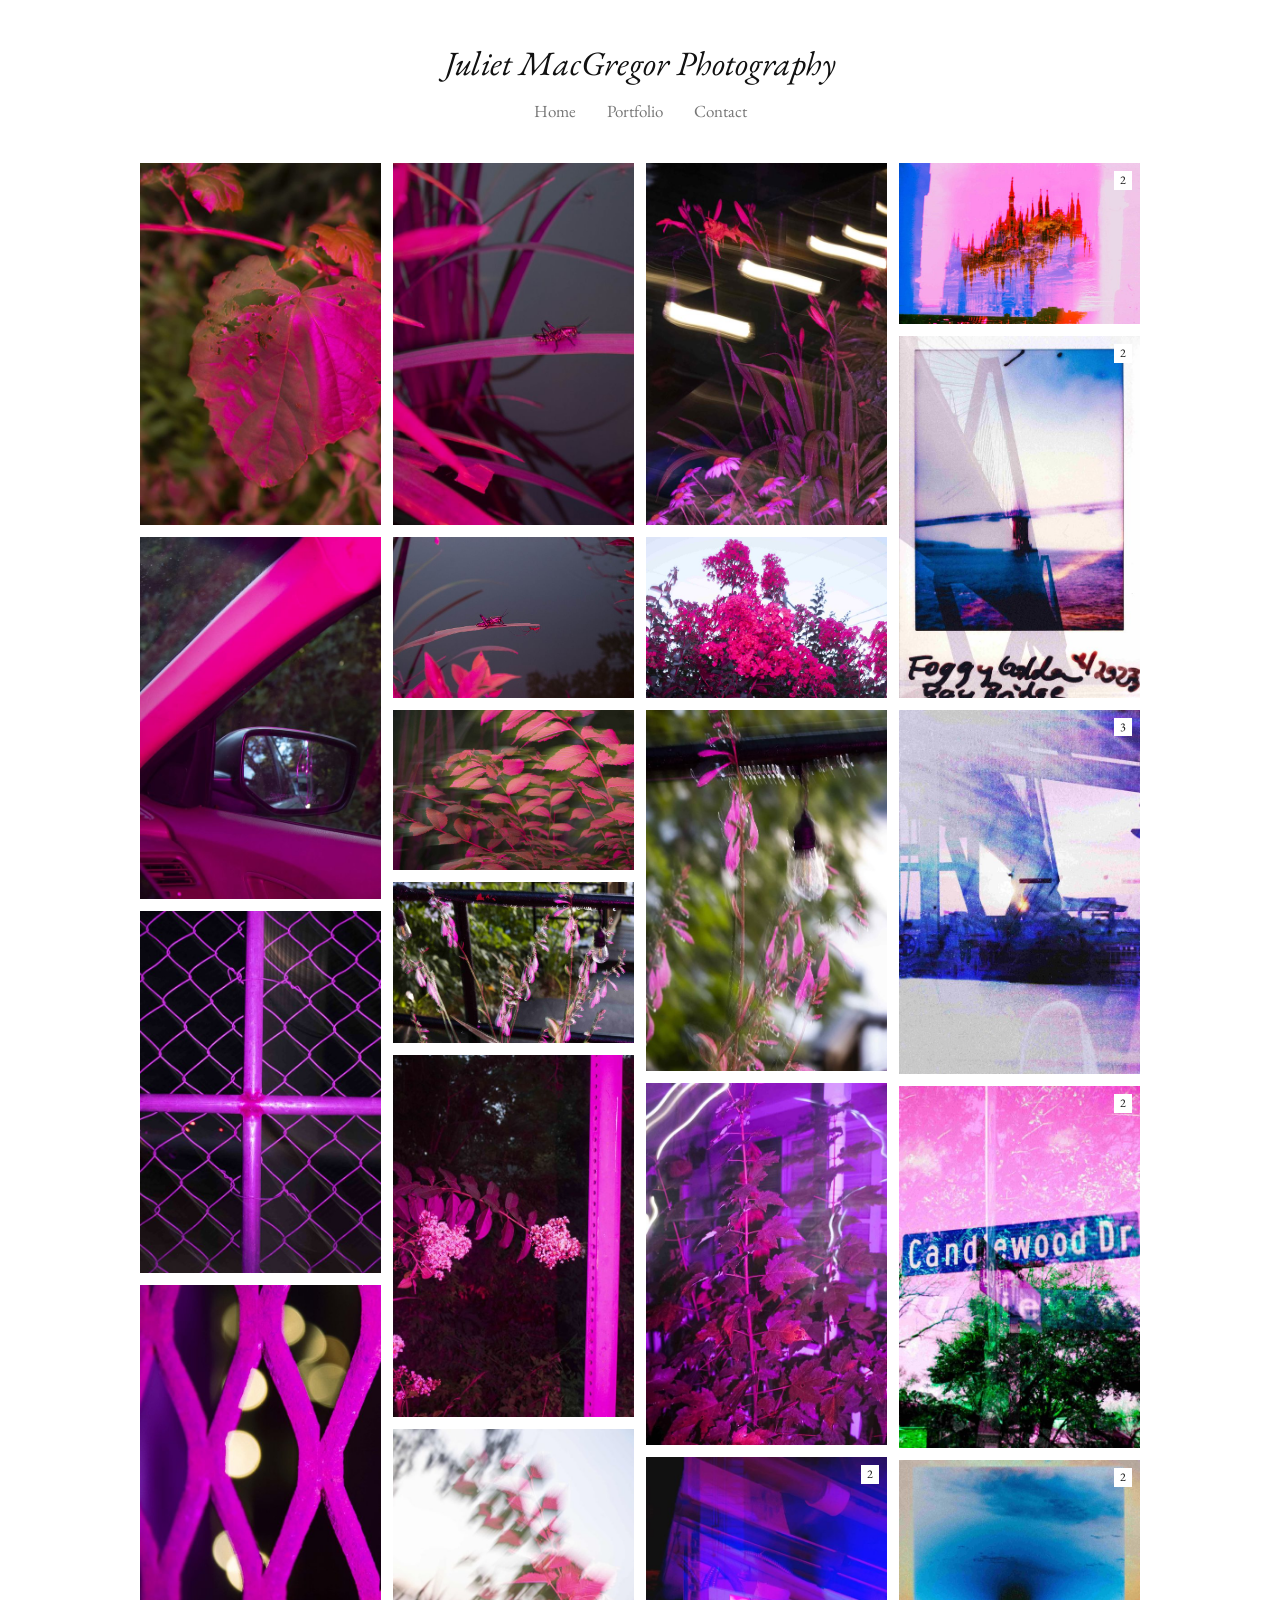
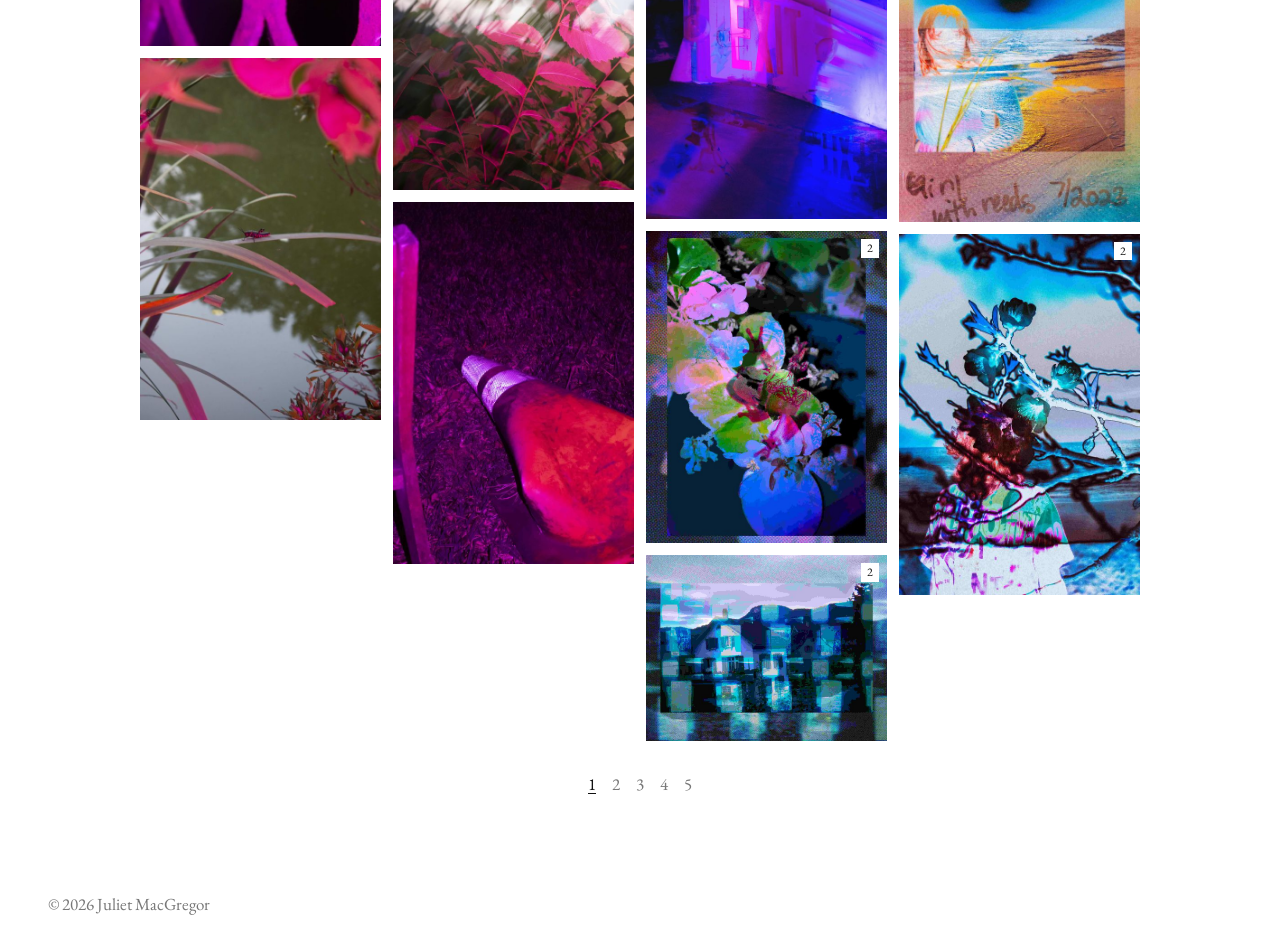
<file: portfolio.html>
<!doctype html>
<html lang="en">
<head>
  <meta charset="utf-8">
  <meta name="viewport" content="width=device-width, initial-scale=1">
  <title>Portfolio - Juliet MacGregor Photography</title>
  <link rel="preconnect" href="https://fonts.googleapis.com">
  <link rel="preconnect" href="https://fonts.gstatic.com" crossorigin>
  <link rel="stylesheet" href="https://fonts.googleapis.com/css2?family=EB+Garamond:ital@0;1&display=swap">
  <link rel="stylesheet" href="style.css">
</head>
<body>
  <header>
    <h1><a href="index.html">Juliet MacGregor Photography</a></h1>
    <nav>
      <a href="index.html">Home</a>
      <a href="portfolio.html">Portfolio</a>
      <a href="mailto:child.of.jove72@gmail.com">Contact</a>
    </nav>
  </header>

  <main>
    <div class="grid">
      <a href="img/big-leaf.jpg"><img src="thumbs/big-leaf.jpg" width="533" height="800" alt="big leaf" loading="lazy"></a>
      <a href="img/car-window.jpg"><img src="thumbs/car-window.jpg" width="533" height="800" alt="car window" loading="lazy"></a>
      <a href="img/crossbar-fence.jpg"><img src="thumbs/crossbar-fence.jpg" width="533" height="800" alt="crossbar fence" loading="lazy"></a>
      <a href="img/fence-close-up.jpg"><img src="thumbs/fence-close-up.jpg" width="533" height="800" alt="fence close up" loading="lazy"></a>
      <a href="img/grasshopper-1.jpg"><img src="thumbs/grasshopper-1.jpg" width="533" height="800" alt="grasshopper 1" loading="lazy"></a>
      <a href="img/grasshopper-2.jpg"><img src="thumbs/grasshopper-2.jpg" width="533" height="800" alt="grasshopper 2" loading="lazy"></a>
      <a href="img/grasshopper-and-spider.jpg"><img src="thumbs/grasshopper-and-spider.jpg" width="800" height="533" alt="grasshopper and spider" loading="lazy"></a>
      <a href="img/horizontal-green-and-pink-leaves.jpg"><img src="thumbs/horizontal-green-and-pink-leaves.jpg" width="800" height="533" alt="horizontal green and pink leaves" loading="lazy"></a>
      <a href="img/horizontal-rainflowers.jpg"><img src="thumbs/horizontal-rainflowers.jpg" width="800" height="533" alt="horizontal rainflowers" loading="lazy"></a>
      <a href="img/hot-pink-flowers-signpost.jpg"><img src="thumbs/hot-pink-flowers-signpost.jpg" width="533" height="800" alt="hot pink flowers signpost" loading="lazy"></a>
      <a href="img/leaves-sky-motion-blur.jpg"><img src="thumbs/leaves-sky-motion-blur.jpg" width="533" height="800" alt="leaves sky motion blur" loading="lazy"></a>
      <a href="img/magenta-traffic-cone.jpg"><img src="thumbs/magenta-traffic-cone.jpg" width="533" height="800" alt="magenta traffic cone" loading="lazy"></a>
      <a href="img/maine-flower-streaks.jpg"><img src="thumbs/maine-flower-streaks.jpg" width="533" height="800" alt="maine flower streaks" loading="lazy"></a>
      <a href="img/motion-blur-sky-bushes.jpg"><img src="thumbs/motion-blur-sky-bushes.jpg" width="800" height="533" alt="motion blur sky bushes" loading="lazy"></a>
      <a href="img/pink-and-green-raindrops.jpg"><img src="thumbs/pink-and-green-raindrops.jpg" width="533" height="800" alt="pink and green raindrops" loading="lazy"></a>
      <a href="img/pink-bush.jpg"><img src="thumbs/pink-bush.jpg" width="533" height="800" alt="pink bush" loading="lazy"></a>
      <a href="img/pink-coneflowers.jpg"><img src="thumbs/pink-coneflowers.jpg" width="533" height="800" alt="pink coneflowers" loading="lazy"></a>
      <a href="img/pink-drums.jpg"><img src="thumbs/pink-drums.jpg" width="533" height="800" alt="pink drums" loading="lazy"></a>
      <a href="img/pink-fence.jpg"><img src="thumbs/pink-fence.jpg" width="533" height="800" alt="pink fence" loading="lazy"></a>
      <a href="img/pink-lamp.jpg"><img src="thumbs/pink-lamp.jpg" width="533" height="800" alt="pink lamp" loading="lazy"></a>
      <a href="img/pink-pipes.jpg"><img src="thumbs/pink-pipes.jpg" width="533" height="800" alt="pink pipes" loading="lazy"></a>
      <a href="img/pink-spiderweb-1.jpg"><img src="thumbs/pink-spiderweb-1.jpg" width="533" height="800" alt="pink spiderweb 1" loading="lazy"></a>
      <a href="img/pink-spiderweb-2.jpg"><img src="thumbs/pink-spiderweb-2.jpg" width="533" height="800" alt="pink spiderweb 2" loading="lazy"></a>
      <a href="img/pink-spiderweb-3.jpg"><img src="thumbs/pink-spiderweb-3.jpg" width="533" height="800" alt="pink spiderweb 3" loading="lazy"></a>
      <a href="img/pink-vines.jpg"><img src="thumbs/pink-vines.jpg" width="533" height="800" alt="pink vines" loading="lazy"></a>
      <a href="img/roses-1.jpg"><img src="thumbs/roses-1.jpg" width="533" height="800" alt="roses 1" loading="lazy"></a>
      <a href="img/roses-2.jpg"><img src="thumbs/roses-2.jpg" width="533" height="800" alt="roses 2" loading="lazy"></a>
      <a href="img/spider-on-leaf.jpg"><img src="thumbs/spider-on-leaf.jpg" width="533" height="800" alt="spider on leaf" loading="lazy"></a>
      <a href="img/tall-green-and-pink-plants.jpg"><img src="thumbs/tall-green-and-pink-plants.jpg" width="533" height="800" alt="tall green and pink plants" loading="lazy"></a>
      <a href="img/watering-can.jpg"><img src="thumbs/watering-can.jpg" width="533" height="800" alt="watering can" loading="lazy"></a>
      <a href="img/arrangement-2.jpg"><img src="thumbs/arrangement-2.jpg" width="533" height="800" alt="arrangement 2" loading="lazy"></a>
      <a href="img/cupid-lizard-1.jpg"><img src="thumbs/cupid-lizard-1.jpg" width="533" height="800" alt="cupid lizard 1" loading="lazy"></a>
      <a href="img/divide-1.jpg"><img src="thumbs/divide-1.jpg" width="533" height="800" alt="divide 1" loading="lazy"></a>
      <div class="set">
        <a href="img/exit-shadow-more-editing.jpg" data-label="shadow"><img src="thumbs/exit-shadow-more-editing.jpg" width="533" height="800" alt="exit shadow more editing" loading="lazy"></a>
        <a href="img/exit-print.jpg" data-label="print" hidden></a>
        <span class="count">2</span>
      </div>
      <div class="set">
        <a href="img/frog-print.jpg" data-label="print"><img src="thumbs/frog-print.jpg" width="618" height="800" alt="frog print" loading="lazy"></a>
        <a href="img/froggy.jpg" data-label="full frame" hidden></a>
        <span class="count">2</span>
      </div>
      <div class="set">
        <a href="img/house-print.jpg" data-label="print"><img src="thumbs/house-print.jpg" width="800" height="618" alt="house print" loading="lazy"></a>
        <a href="img/house-film-slides.jpg" data-label="film slides" hidden></a>
        <span class="count">2</span>
      </div>
      <a href="img/leaf-house.jpg"><img src="thumbs/leaf-house.jpg" width="533" height="800" alt="leaf house" loading="lazy"></a>
      <a href="img/pin-light-3-fave.jpg"><img src="thumbs/pin-light-3-fave.jpg" width="533" height="800" alt="pin light 3 fave" loading="lazy"></a>
      <a href="img/portrait-1.jpg"><img src="thumbs/portrait-1.jpg" width="718" height="800" alt="portrait 1" loading="lazy"></a>
      <a href="img/portrait-2.jpg"><img src="thumbs/portrait-2.jpg" width="728" height="800" alt="portrait 2" loading="lazy"></a>
      <a href="img/portrait-3.jpg"><img src="thumbs/portrait-3.jpg" width="734" height="800" alt="portrait 3" loading="lazy"></a>
      <a href="img/swirl-house.jpg"><img src="thumbs/swirl-house.jpg" width="533" height="800" alt="swirl house" loading="lazy"></a>
      <div class="set">
        <a href="img/wild-sky-castle.jpg" data-label="wild sky"><img src="thumbs/wild-sky-castle.jpg" width="800" height="533" alt="wild sky castle" loading="lazy"></a>
        <a href="img/sunset-castle.jpg" data-label="sunset" hidden></a>
        <span class="count">2</span>
      </div>
      <div class="set">
        <a href="img/ba-3-linear-light.jpg" data-label="linear light"><img src="thumbs/ba-3-linear-light.jpg" width="533" height="800" alt="ba 3 linear light" loading="lazy"></a>
        <a href="img/bd-3-difference.jpg" data-label="difference" hidden></a>
        <span class="count">2</span>
      </div>
      <a href="img/bh-3-saturation.jpg"><img src="thumbs/bh-3-saturation.jpg" width="800" height="533" alt="bh 3 saturation" loading="lazy"></a>
      <div class="set">
        <a href="img/bzs-5-divide-crt.jpg" data-label="divide + crt"><img src="thumbs/bzs-5-divide-crt.jpg" width="529" height="800" alt="bzs 5 divide crt" loading="lazy"></a>
        <a href="img/bzs-2-divide.jpg" data-label="divide" hidden></a>
        <a href="img/bzs-4-crt.jpg" data-label="crt" hidden></a>
        <span class="count">3</span>
      </div>
      <div class="set">
        <a href="img/css-hue-3-hard-light.jpg" data-label="hard light"><img src="thumbs/css-hue-3-hard-light.jpg" width="533" height="800" alt="css hue 3 hard light" loading="lazy"></a>
        <a href="img/css-layer-one.jpg" data-label="layer one" hidden></a>
        <span class="count">2</span>
      </div>
      <a href="img/ddd-1-divide.jpg"><img src="thumbs/ddd-1-divide.jpg" width="533" height="800" alt="ddd 1 divide" loading="lazy"></a>
      <a href="img/ddd-8-preset-3.jpg"><img src="thumbs/ddd-8-preset-3.jpg" width="800" height="533" alt="ddd 8 preset 3" loading="lazy"></a>
      <a href="img/fs-1-hard-light.jpg"><img src="thumbs/fs-1-hard-light.jpg" width="533" height="800" alt="fs 1 hard light" loading="lazy"></a>
      <a href="img/g-3-hard-light.jpg"><img src="thumbs/g-3-hard-light.jpg" width="800" height="533" alt="g 3 hard light" loading="lazy"></a>
      <div class="set">
        <a href="img/gwr-1-exclusion.jpg" data-label="exclusion"><img src="thumbs/gwr-1-exclusion.jpg" width="533" height="800" alt="gwr 1 exclusion" loading="lazy"></a>
        <a href="img/gwr-2-pin-light.jpg" data-label="pin light" hidden></a>
        <span class="count">2</span>
      </div>
      <a href="img/hwj-2-overlay.jpg"><img src="thumbs/hwj-2-overlay.jpg" width="533" height="800" alt="hwj 2 overlay" loading="lazy"></a>
      <a href="img/ii-5-lighten.jpg"><img src="thumbs/ii-5-lighten.jpg" width="800" height="533" alt="ii 5 lighten" loading="lazy"></a>
      <div class="set">
        <a href="img/lb-double-layer-2.jpg" data-label="double layer"><img src="thumbs/lb-double-layer-2.jpg" width="533" height="800" alt="lb double layer 2" loading="lazy"></a>
        <a href="img/lb-1-divide.jpg" data-label="divide" hidden></a>
        <span class="count">2</span>
      </div>
      <a href="img/lll-8-colour-dodge.jpg"><img src="thumbs/lll-8-colour-dodge.jpg" width="533" height="800" alt="lll 8 colour dodge" loading="lazy"></a>
      <a href="img/ln-1-lighter-colour.jpg"><img src="thumbs/ln-1-lighter-colour.jpg" width="800" height="533" alt="ln 1 lighter colour" loading="lazy"></a>
      <a href="img/lob-3-linear-light.jpg"><img src="thumbs/lob-3-linear-light.jpg" width="800" height="533" alt="lob 3 linear light" loading="lazy"></a>
      <a href="img/ls-3-linear-dodge.jpg"><img src="thumbs/ls-3-linear-dodge.jpg" width="533" height="800" alt="ls 3 linear dodge" loading="lazy"></a>
      <a href="img/m-5-linear-dodge.jpg"><img src="thumbs/m-5-linear-dodge.jpg" width="800" height="533" alt="m 5 linear dodge" loading="lazy"></a>
      <a href="img/mbu-3-hard-light.jpg"><img src="thumbs/mbu-3-hard-light.jpg" width="533" height="800" alt="mbu 3 hard light" loading="lazy"></a>
      <a href="img/p6-pin-light.jpg"><img src="thumbs/p6-pin-light.jpg" width="533" height="800" alt="p6 pin light" loading="lazy"></a>
      <a href="img/sc-4-split-tone.jpg"><img src="thumbs/sc-4-split-tone.jpg" width="533" height="800" alt="sc 4 split tone" loading="lazy"></a>
      <a href="img/sg-flowers-1-pin-light.jpg"><img src="thumbs/sg-flowers-1-pin-light.jpg" width="533" height="800" alt="sg flowers 1 pin light" loading="lazy"></a>
      <a href="img/ss-4-colour-dodge.jpg"><img src="thumbs/ss-4-colour-dodge.jpg" width="800" height="533" alt="ss 4 colour dodge" loading="lazy"></a>
      <a href="img/ssd-1-lighter-colour.jpg"><img src="thumbs/ssd-1-lighter-colour.jpg" width="800" height="533" alt="ssd 1 lighter colour" loading="lazy"></a>
      <a href="img/ww-1-soft-light.jpg"><img src="thumbs/ww-1-soft-light.jpg" width="800" height="533" alt="ww 1 soft light" loading="lazy"></a>
      <a href="img/zp-2-colour-dodge.jpg"><img src="thumbs/zp-2-colour-dodge.jpg" width="533" height="800" alt="zp 2 colour dodge" loading="lazy"></a>
    </div>
    <p class="pages"></p>
  </main>

  <footer>&copy; 2026 Juliet MacGregor</footer>

  <div id="viewer" hidden>
    <img alt="">
    <div class="bar">
      <span class="versions"></span>
      <span class="caption"></span>
      <span class="controls">
        <button class="prev">prev</button>
        <button class="next">next</button>
        <button class="close">close</button>
      </span>
    </div>
  </div>

  <script src="script.js"></script>
</body>
</html>
</file>
<file: style.css>
* {
  box-sizing: border-box;
}

html {
  scroll-behavior: smooth;
}

body {
  margin: 0;
  padding: 0 48px;
  background: #fff;
  color: #111;
  font: 17px/1.4 "EB Garamond", Georgia, serif;
}

a {
  color: inherit;
  text-decoration: none;
}

button {
  font: inherit;
  color: inherit;
  background: none;
  border: 0;
  padding: 0;
  cursor: pointer;
}

header {
  padding: 40px 0;
  text-align: center;
}

h1 {
  margin: 0 0 12px;
  font-size: 34px;
  font-weight: normal;
  font-style: italic;
}

header nav a {
  margin: 0 14px;
  color: #777;
}

header nav a:hover {
  color: #111;
}

main {
  margin-bottom: 72px;
}

/* home */

.home {
  padding: 0;
}

.home main {
  margin: 0;
}

/* copyright sits on the bottom left of the photos */
.home footer {
  position: absolute;
  bottom: 0;
  left: 0;
  z-index: 2;
  padding: 24px;
  color: #fff;
  text-shadow: 0 0 2px rgba(0, 0, 0, 0.6), 0 0 8px rgba(0, 0, 0, 0.5), 0 0 24px rgba(0, 0, 0, 0.4);
}

.slideshow {
  position: relative;
  height: 100vh;
  overflow: hidden;
  background: #111;
}

.slideshow img {
  position: absolute;
  inset: 0;
  width: 100%;
  height: 100%;
  object-fit: cover;
  opacity: 0;
  transition: opacity 1s;
}

.slideshow img.on {
  opacity: 1;
}

/* on the home page the header sits over the photos */
.home header {
  position: absolute;
  top: 0;
  left: 0;
  right: 0;
  z-index: 2;
  color: #fff;
  text-shadow: 0 0 2px rgba(0, 0, 0, 0.6), 0 0 8px rgba(0, 0, 0, 0.5), 0 0 24px rgba(0, 0, 0, 0.4);
}

.home header nav a {
  color: #fff;
}

.home header nav a:hover {
  text-decoration: underline;
  text-underline-offset: 3px;
}

/* portfolio */

.grid,
.pages {
  max-width: 1000px;
  margin-left: auto;
  margin-right: auto;
}

.grid {
  columns: 4;
  column-gap: 12px;
}

.grid > [hidden] {
  display: none;
}

.pages {
  margin-top: 32px;
  text-align: center;
}

.pages button {
  margin: 0 8px;
  color: #777;
}

.pages button:hover,
.pages button.on {
  color: #111;
}

.pages button.on {
  text-decoration: underline;
  text-underline-offset: 3px;
}

.grid > a,
.grid > .set {
  display: block;
  margin-bottom: 12px;
  break-inside: avoid;
}

.grid img {
  display: block;
  width: 100%;
  height: auto;
  background: #eee;
}

.set {
  position: relative;
}

.count {
  position: absolute;
  top: 8px;
  right: 8px;
  padding: 1px 6px;
  background: #fff;
  font-size: 12px;
  pointer-events: none;
}

footer {
  padding: 24px 0;
  color: #777;
}

/* viewer */

#viewer {
  position: fixed;
  inset: 0;
  z-index: 10;
  display: flex;
  flex-direction: column;
  background: #fff;
}

#viewer[hidden] {
  display: none;
}

#viewer img {
  flex: 1;
  min-height: 0;
  width: 100%;
  padding: 24px 24px 0;
  object-fit: contain;
}

#viewer .bar {
  display: flex;
  justify-content: space-between;
  gap: 16px;
  padding: 16px 24px;
}

#viewer .caption {
  color: #777;
  flex: 1;
}

#viewer .versions button,
#viewer .controls button {
  margin-right: 16px;
  color: #777;
}

#viewer .controls button:last-child {
  margin-right: 0;
}

#viewer button:hover,
#viewer .versions button.on {
  color: #111;
}

#viewer .versions button.on {
  text-decoration: underline;
  text-underline-offset: 3px;
}

@media (max-width: 900px) {
  .grid {
    columns: 3;
  }
}

@media (max-width: 600px) {
  .grid {
    columns: 2;
  }
}

@media (max-width: 500px) {
  body {
    padding: 0 16px;
  }

  header {
    padding: 32px 0 24px;
  }

  h1 {
    font-size: 26px;
  }

  header nav a {
    margin: 0 10px;
  }

  .grid {
    column-gap: 8px;
  }

  .grid > a,
  .grid > .set {
    margin-bottom: 8px;
  }

  #viewer img {
    padding: 16px 16px 0;
  }

  #viewer .bar {
    flex-wrap: wrap;
    padding: 12px 16px;
  }

  #viewer .caption {
    display: none;
  }
}
</file>
